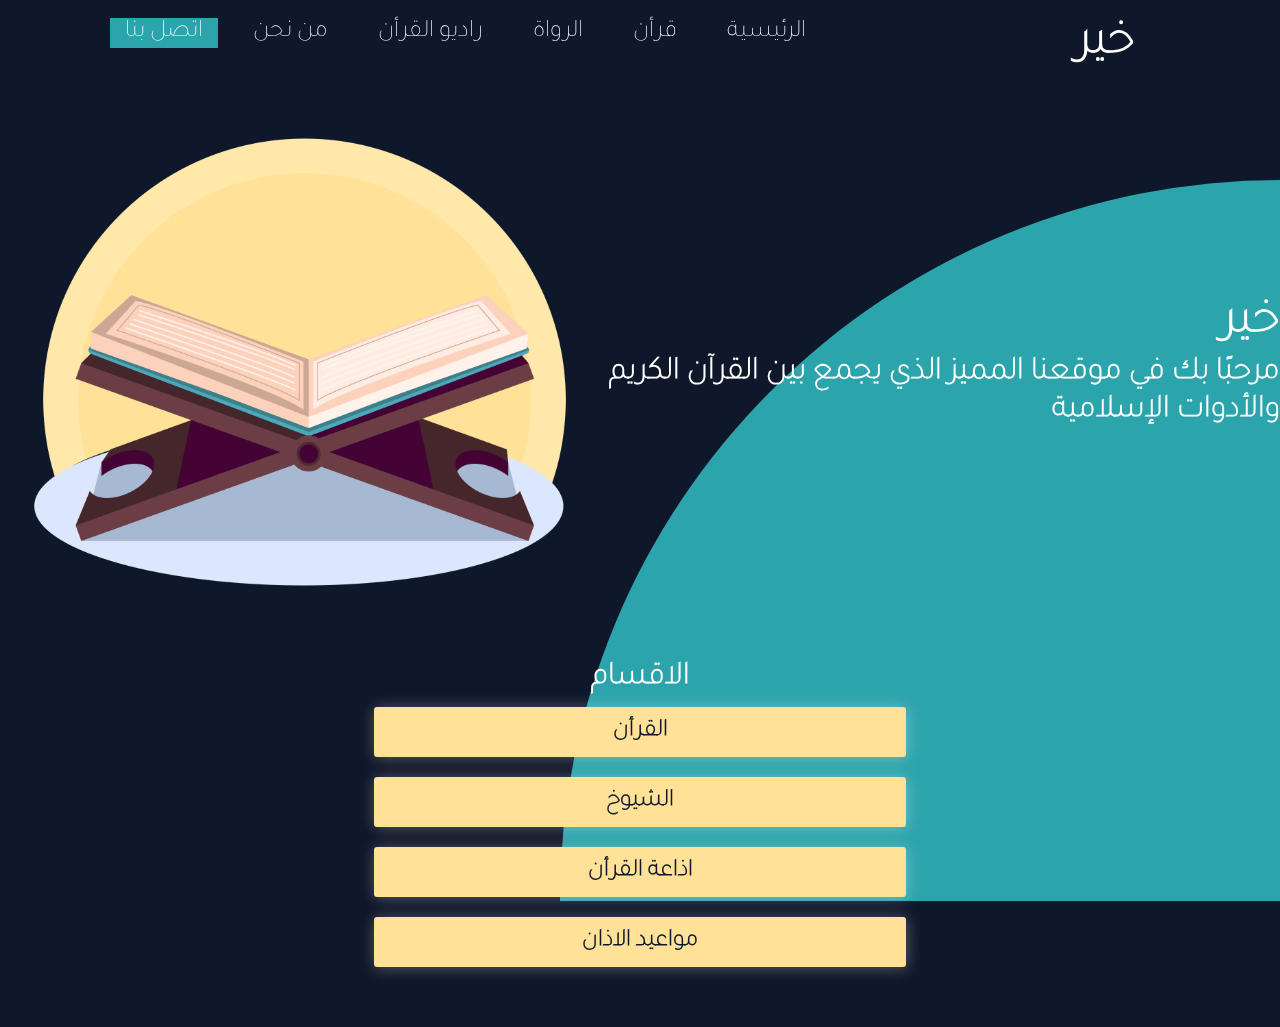
<file: index.html>
<!DOCTYPE html>
<html lang="en">
<head>
  <meta charset="UTF-8">
  <meta http-equiv="X-UA-Compatible" content="IE=edge">
  <meta name="viewport" content="width=device-width, initial-scale=1.0">
  <title>Document</title>
  <style>

    #circle {
      position: fixed;
      background-color: var(--blue);
      width: 900px;
      height: 900px;
      clip-path: circle(80% at right 100%);
      z-index: -1;
      bottom: 0;
      right: 0;
      transition: .5s;
    }

    
    /* ____________________main content*/
    .head {
      display: flex;
      align-items: center;
      justify-content: space-around;
      margin-top: 40px;
    }

    .head img {
      width: 600px;
      -webkit-user-drag: none;
      -moz-window-dragging: no-drag;
    }

    .sectionsbx {
      width: 80%;
      margin: 50px auto;
      display: flex;
      flex-direction: column;
      align-items: center;
      justify-content: center;
    }

    .sections {
      width: 50%;
      height: 30px;
      margin: 10px auto;
      display: flex;
      align-items: center;
      justify-content: center;
      background: var(--lightyellow);
      padding: 10px;
      font-weight: 900;
      box-shadow: 1px 1px 15px rgba(255, 255, 255, 0.3);
      border-radius: 3px;
      cursor: pointer;
      transition: .5s;
      
      text-decoration: none;
      color: #0f172a;
      color: #0f172a;
    }
    .sections:hover{
      background-color: var(--blue);
      color: white;
    }

    /* ____________________End of main content*/

    
  </style>

<link rel="stylesheet" href="style.css">
</head>

<body>

  <div id="circle"></div>

  <nav>
    <img src="asset/icons8-menu.svg" alt="" id="menu_icon">
    <div id="menu">
      <ul id="menu_bar">
        <li id="contact"><a href="#" >اتصل بنا</a></li>
        <li><a href="#">من نحن</a></li>
        <li><a href="#">راديو القرأن</a></li>
        <li><a href="#">الرواة</a></li>
        <li><a href="pages/QuranPage/QuranPage.html">قرأن</a></li>
        <li><a href="index.html">الرئيسية</a></li>
      </ul>
    </div>

    <h1 id="logo">خير</h1>
  </nav>

  <main>
    <div class="head">
      <img src="asset/Quran.png" alt="">
      <div>
        <h1 style="font-size: 50px;">خير</h1>
        <h1 id="logo">مرحبًا بك في موقعنا المميز  الذي يجمع بين القرآن الكريم والأدوات الإسلامية</h1>
      </div>
    </div>
    <div class="sectionsbx">
      <h1>الاقسام</h1>
      <a href="pages/QuranPage/QuranPage.html"class="sections"><h2>القرأن</h2></a>
      <a href="" class="sections"><h2>الشيوخ</h2></a>
      <a href="" class="sections"><h2>اذاعة القرأن</h2></a>
      <a href="" class="sections"><h2>مواعيد الاذان</h2></a>
    </div>
  </main>


  

<script src="main.js"></script>
</body>

</html>
</file>
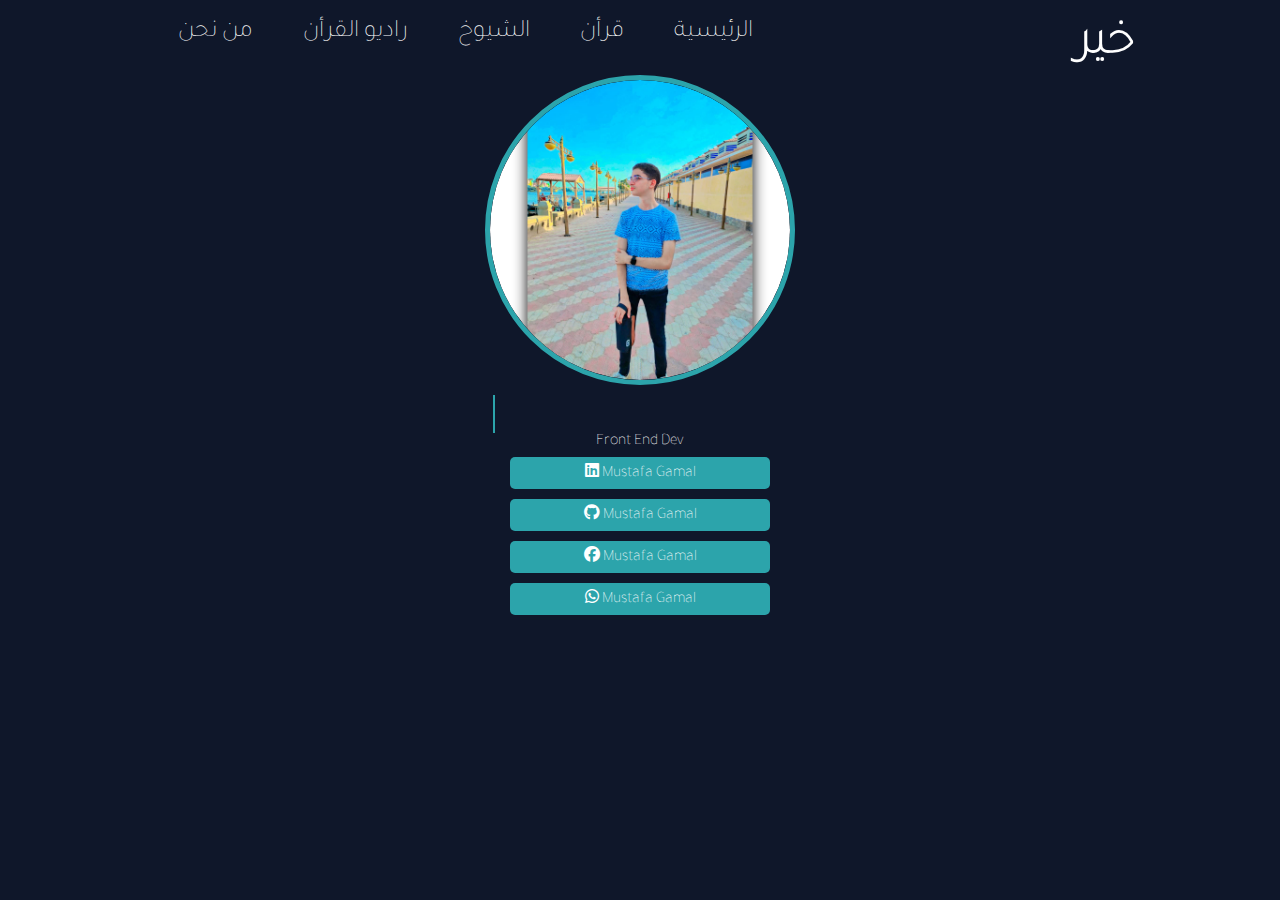
<file: pages/AboutPage/About.html>
<!DOCTYPE html>
<html lang="en">
<head>
    <meta charset="UTF-8">
    <meta http-equiv="X-UA-Compatible" content="IE=edge">
    <meta name="viewport" content="width=device-width, initial-scale=1.0">
    <title>Khair-about</title>
    <link rel="stylesheet" href="../../style.css">
    <style>
        .About{
            display: flex;
            flex-direction: column;
            align-items: center;
        }
        .myImg{
            border: 5px solid var(--blue);
            border-radius: 50%;
            width: 300px;
            display: flex;
            justify-content: center;
            align-items: center;
            overflow: hidden;
        }
        .myImg img {
            width: 100%;
            height: 100%;
            border-radius: 50%;
            transition: .5s;
            user-select: none;
            -webkit-user-drag: none;
        }
        .myImg:hover img{
            scale: 1.8;
        }
        .myName{
            position: relative;
            margin-top: 10px;
        }
        .myName::after{
            content: "";
            position: absolute;
            top: 0;
            right:  0;
            width: 100%;
            height: 100%;
            background-color: var(--maindark);
            border-left: 2px solid var(--blue);
            animation: myNameAnimation 5s infinite;
        }
        @keyframes myNameAnimation {
            0%{
                width: 100%;
            }
            80%{
                width: 0%;
            }
            100%{
                width: 0%;
            }
        }
        .contact-us{
            display: flex;
            flex-direction: column;
        }

        .contact{
            width: 250px;
            margin: 5px;
            padding: 5px;
            background-color: var(--blue);
            border-radius: 5px;
            text-align: center;
            transition: .2s;
            cursor: pointer;
            color: white;
            text-decoration: none;
        }
        .contact:hover{
            background-color: #a0c8ff;;
        }
        
        
    </style>
    <link rel="stylesheet" href="https://cdnjs.cloudflare.com/ajax/libs/font-awesome/6.4.0/css/all.min.css" />
</head>
<body>
    <nav>
        <img src="../../asset/icons8-menu.svg" alt="" id="menu_icon">
        <div id="menu">
          <ul id="menu_bar">
            <li><a href="#">من نحن</a></li>
            <li><a href="../RadioPage/RadioPage.html">راديو القرأن</a></li>
            <li><a href="../QuranMp3Page/QuranMp3Page.html">الشيوخ</a></li>
            <li><a href="../QuranPage/QuranPage.html">قرأن</a></li>
            <li><a href="../../index.html">الرئيسية</a></li>
          </ul>
        </div>
    
        <h1 id="logo">خير</h1>
    </nav>

    <div class="About">
        <div class="myImg"><img src="../../asset/me.jpeg" alt="" ></div>
        <h1 class="myName">Mustafa Gamal Elsayed</h1>
        <p>Front End Dev</p>
        <div class="contact-us">
            <a  class="contact"   href="https://www.linkedin.com/in/mustafa-gamal-ba48a7243/" target="_blank"><i class="fa-brands fa-linkedin"></i>  Mustafa Gamal</></a>
            <a class="contact" href="https://github.com/mustafagamal51112" target="_blank"><i class="fa-brands fa-github" ></i>  Mustafa Gamal</a></a>
            <a class="contact" href="https://www.facebook.com/mustafa.gamal.9231712/" target="_blank"><i class="fa-brands fa-facebook" ></i>  Mustafa Gamal</a></a>
            <a class="contact" href="https://wa.me/+201276071829"><i class="fa-brands fa-whatsapp"></i>  Mustafa Gamal</a></a>
        </div>
    </div>




<script src="../../main.js"></script>
<!-- Google tag (gtag.js) -->
<script async src="https://www.googletagmanager.com/gtag/js?id=G-7PCY7YBCEL"></script>
<script>
  window.dataLayer = window.dataLayer || [];
  function gtag(){dataLayer.push(arguments);}
  gtag('js', new Date());

  gtag('config', 'G-7PCY7YBCEL');
</script>
</body>
</html>
</file>
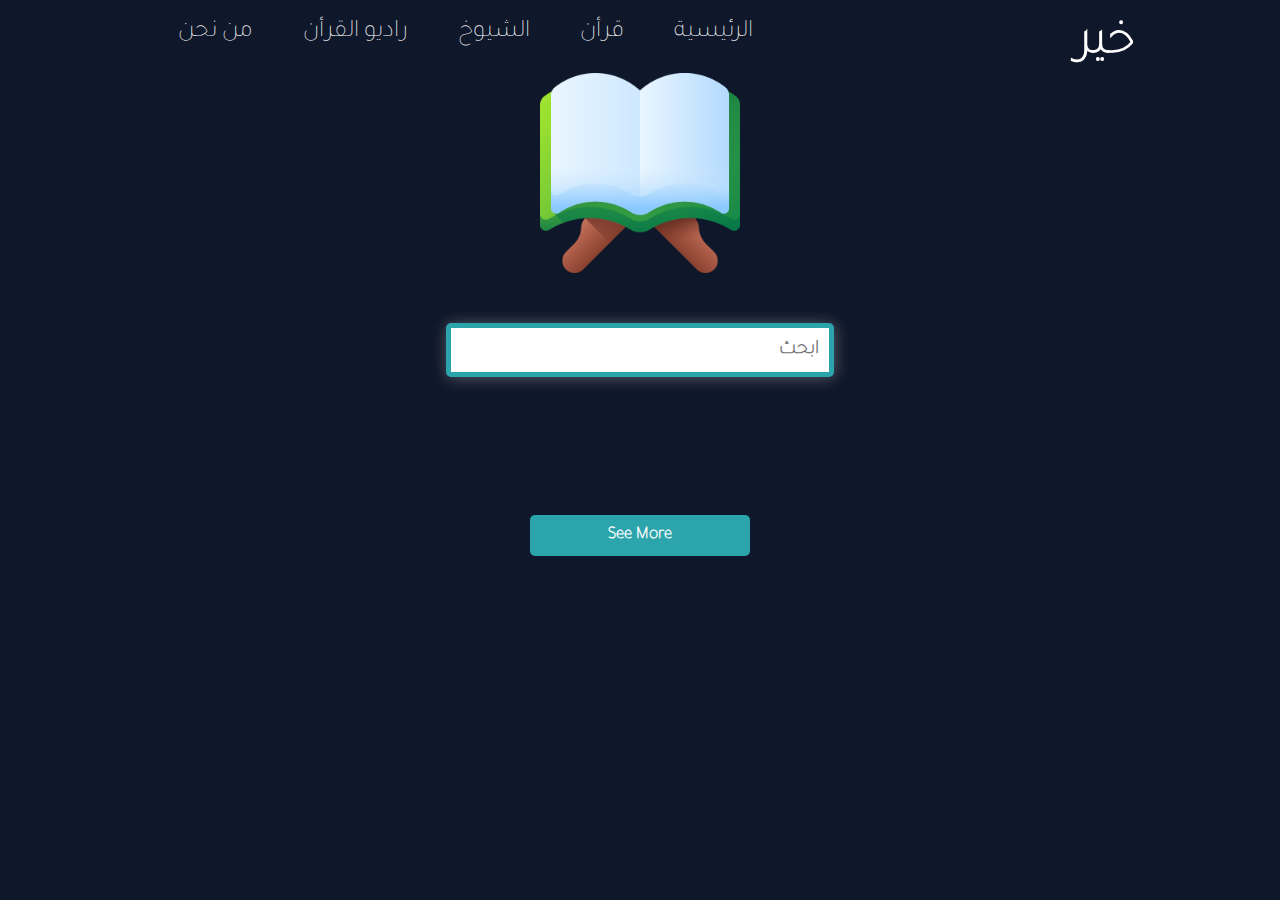
<file: pages/QuranMp3Page/QuranMp3Page.html>
<!DOCTYPE html>
<html lang="en">

<head>
  <meta charset="UTF-8" />
  <meta http-equiv="X-UA-Compatible" content="IE=edge" />
  <meta name="viewport" content="width=device-width, initial-scale=1.0" />
  <title>Khair-listen</title>
  <link rel="stylesheet" href="../../style.css" />
  <link rel="stylesheet" href="QuranMp3Page.css" />
  <link rel="stylesheet" href="../QuranPage/QuranPage.css" />
  <link rel="stylesheet" href="../player.css" />
</head>

<body>
  <!-- <div id="circle2"></div> -->
  <div id="rectangle">
    <img src="../../asset/quran2.png" alt="" id="Quranicon" />
    <div id="searchbx">
      <input type="text" id="searchinput" placeholder="ابحث" onkeyup=" search()" />
    </div>
  </div>
  <nav>
    <img src="../../asset/icons8-menu.svg" alt="" id="menu_icon" />
    <div id="menu">
      <ul id="menu_bar">
        <li><a href="../AboutPage/About.html">من نحن</a></li>
        <li><a href="../RadioPage/RadioPage.html">راديو القرأن</a></li>
        <li><a href="#">الشيوخ</a></li>
        <li><a href="../QuranPage/QuranPage.html">قرأن</a></li>
        <li><a href="../../index.html">الرئيسية</a></li>
      </ul>
    </div>

    <h1 id="logo">خير</h1>
  </nav>

  <div id="reciterS"></div>

  <div id="addmorereciter" onclick="addmorereciter()">
    <h3>See More</h3>
  </div>

  <div id="playerpage">
    <main>
      <div id="arrow" onclick="closebx()">
        <h1>↓</h1>
      </div>
      <div id="surahSearchbx">
        <input type="text" id="surahSearchinput" placeholder="ابحث" onkeyup=" search()" />
      </div>

      <div id="surahbx"></div>
    </main>
  </div>
  <div id="mp3-player">
    <div id="timer">0:52</div>
    <audio id="audio" style="display: none" src=""></audio>
    <div class="controls">
      <div id="before">
        <svg width="24" height="24" xmlns="http://www.w3.org/2000/svg" viewBox="0 0 512 512">
          <path fill="currentColor"
            d="M459.5 71.41 288 214.31v83.45l171.5 142.9c20.6 17.04 52.5 2.64 52.5-25.56V96.03c0-27.37-31.9-41.75-52.5-24.62zm-256 0L11.44 231.4c-15.25 12.87-15.25 36.37 0 49.24l192 159.1c20.63 17.12 52.51 2.749 52.51-24.62V95.22c-.85-26.56-31.85-40.94-52.45-23.81z">
          </path>
        </svg>
      </div>
      <div id="play">
        <svg width="24" height="24" viewBox="0 0 24 24" fill="none" xmlns="http://www.w3.org/2000/svg">
          <path d="M4 2v20.364l16-10.182L4 2Z" fill="white"></path>
        </svg>
      </div>
      <div id="next">
        <svg width="24" height="24" xmlns="http://www.w3.org/2000/svg" viewBox="0 0 512 512">
          <path fill="white"
            d="m52.51 440.6 171.5-142.9v-83.4L52.51 71.41C31.88 54.28 0 68.66 0 96.03v319.9c0 27.37 31.88 41.77 52.51 24.67zm255.99 0 192-159.1c15.25-12.87 15.25-36.37 0-49.24l-192-159.1c-20.63-17.12-52.51-2.749-52.51 24.62v319.9c.01 25.62 31.91 40.02 52.51 22.92z">
          </path>
        </svg>
      </div>
      <div id="download_btn" onclick="download_quran()">
        <svg width="24" height="24" viewBox="0 0 24 24" fill="none" xmlns="http://www.w3.org/2000/svg" stroke="#ffffff">
          <g id="SVGRepo_bgCarrier" stroke-width="0"></g>
          <g id="SVGRepo_tracerCarrier" stroke-linecap="round" stroke-linejoin="round"></g>
          <g id="SVGRepo_iconCarrier">
            <g id="Interface / Download">
              <path id="Vector" d="M6 21H18M12 3V17M12 17L17 12M12 17L7 12" stroke="#ffffff" stroke-width="2"
                stroke-linecap="round" stroke-linejoin="round"></path>
            </g>
          </g>
        </svg>
      </div>
    </div>
    <p id="Mp3time">1:44</p>
    <div id="progress-bar"><span></span></div>
  </div>

  <script src="../../main.js"></script>
  <script src="QuranMp3Page.js"></script>

  <!-- Google tag (gtag.js) -->
<script async src="https://www.googletagmanager.com/gtag/js?id=G-7PCY7YBCEL"></script>
<script>
  window.dataLayer = window.dataLayer || [];
  function gtag(){dataLayer.push(arguments);}
  gtag('js', new Date());

  gtag('config', 'G-7PCY7YBCEL');
</script>
</body>

</html>
</file>
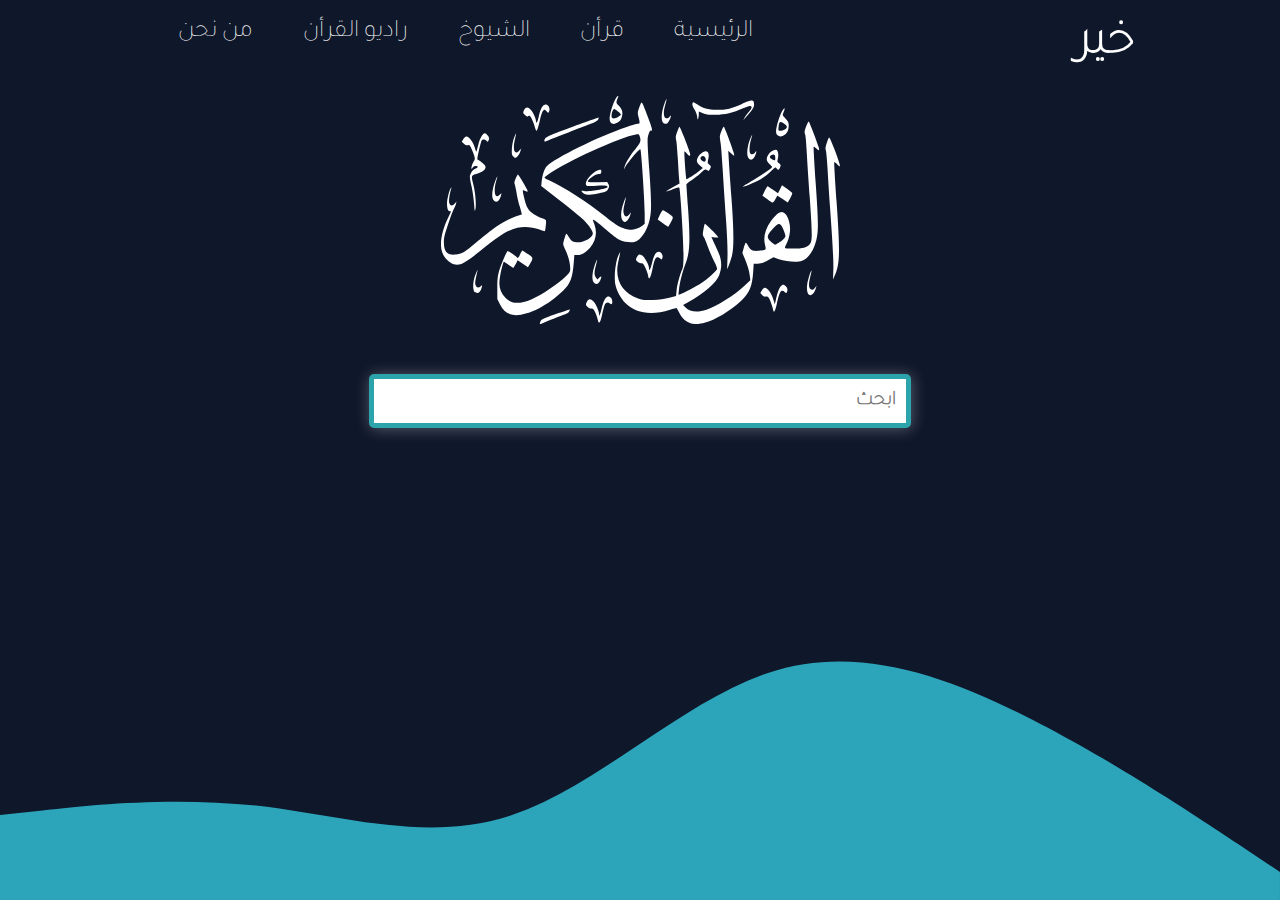
<file: pages/QuranPage/QuranPage.html>
<!DOCTYPE html>
<html lang="en">

<head>
  <meta charset="UTF-8">
  <meta http-equiv="X-UA-Compatible" content="IE=edge">
  <meta name="viewport" content="width=device-width, initial-scale=1.0">
  <title>Khair-read</title>
  <link rel="stylesheet" href="../../style.css">
  <link rel="stylesheet" href="QuranPage.css">
</head>

<body>
  <svg id="wave" xmlns="http://www.w3.org/2000/svg" viewBox="0 0 1440 320">
    <path fill="#2ca5bb" fill-opacity="1"
      d="M0,224L48,218.7C96,213,192,203,288,213.3C384,224,480,256,576,224C672,192,768,96,864,64C960,32,1056,64,1152,112C1248,160,1344,224,1392,256L1440,288L1440,320L1392,320C1344,320,1248,320,1152,320C1056,320,960,320,864,320C768,320,672,320,576,320C480,320,384,320,288,320C192,320,96,320,48,320L0,320Z">
    </path>
  </svg>

  <nav>
    <img src="../../asset/icons8-menu.svg" alt="" id="menu_icon">
    <div id="menu">
      <ul id="menu_bar">
        <li><a href="../AboutPage/About.html">من نحن</a></li>
        <li><a href="../RadioPage/RadioPage.html">راديو القرأن</a></li>
        <li><a href="../QuranMp3Page/QuranMp3Page.html">الشيوخ</a></li>
        <li><a href="#">قرأن</a></li>
        <li><a href="../../index.html">الرئيسية</a></li>
      </ul>
    </div>

    <h1 id="logo">خير</h1>
  </nav>

  <div id="quranlogo">
    <svg xmlns="http://www.w3.org/2000/svg" viewBox="0 0 513 294" fill="white">
      <path
        d="M128 293.2c0-.6.5-2.2 1.1-3.4.8-1.9 4.4-3.6 18.7-8.6 9.7-3.4 18-6.2 18.4-6.2.4 0 .3 1.1-.4 2.5-.7 1.6-2.7 3-6 4.1-3.9 1.3-21.2 8.1-30.5 12.1-.7.3-1.3 0-1.3-.5zm194.1-.2c-6-1.4-11.3-6.1-14.9-13-1.9-3.6-3.5-6.6-3.7-6.8-.2-.2-3.9.8-8.4 2.2-24.1 7.6-44.5 4.5-57.4-8.7-5.9-6-11.1-15.6-12.8-23.8-2.1-9.9.5-31.6 4.7-38.9l1.5-2.5-.5 3c-.3 1.7-1.3 6.4-2.2 10.5-4.6 21.4 5.3 39.1 25.7 46 5.6 1.9 8 2.2 18.9 1.8 8.8-.3 15.1-1.2 21.1-2.8l8.6-2.3.7-6.7c.6-7.2 4.6-22.2 7.2-27.2 1.2-2.3 1.6-6.7 1.7-18.7.2-16-4.1-84.2-5.4-86.2-.5-.8-3-.2-8.4 2-4.2 1.8-7.9 3-8.2 2.8-.2-.3 3.5-2.7 8.2-5.3l8.7-4.9-.6-6.5c-.3-3.6-1-15-1.6-25.5-.6-10.4-1.5-21.1-2.1-23.6-.9-3.8-.7-5.4 1.2-10.5 1.2-3.2 2.5-6.3 2.9-6.7.7-.8 12.6 29 13.7 34.4.7 3.8-.8 3.7-4.2-.2-1.4-1.7-2.8-3-3-2.8-.7.8 1.9 35.9 2.7 35.9 1.3 0 11.6-6.7 16.6-10.8l4.3-3.5-3-2.5c-4.5-3.5-5.4-5.6-4.1-9.7 1.4-4.2 7.2-9.5 10.6-9.5 3.7 0 4.9 3.5 3.5 10.1-1.2 5.2-1.1 5.5 1.3 7.4 2.4 1.9 2.4 2.1.9 5.2s-1.6 3.2-3.9 1.6c-2.3-1.5-2.6-1.4-8.3 4-3.3 3-8.7 7.1-12 9.2-3.6 2.1-6.1 4.3-6.1 5.3 0 .9.9 13.9 2 28.7 3.2 44.3 2.5 58.8-3.5 73.8-3.3 8.5-7.1 23.4-8 32l-.7 6.9 2.4-.7c4.4-1.4 20.3-9.7 27.1-14.3 7.3-4.8 18.1-14.3 19.8-17.3.7-1.4-.2-4.1-4-11.7-2.7-5.4-6.4-14.1-8.2-19.3-1.8-5.2-3.9-10.2-4.8-11.2-1.3-1.5-1.3-2.8-.3-8.9.7-4 1.5-7.4 1.8-7.7.6-.6 17.4 16 17.4 17.3 0 .5-2 .6-4.4.3l-4.5-.6 1.6 3.7c.8 2 3 6.7 4.8 10.3 7 13.9 7.9 23.3 3.4 35.4-3.4 9.1-19.5 23-39.2 33.9l-6.9 3.8 2.8 2.9c5.9 6.1 15.2 7.3 27.1 3.3 13.8-4.6 36.2-18.8 48.8-30.7l7.5-7.2-.6-5c-.8-7.1-3.1-14.9-6.6-22.9l-3-6.9 1.7-6.4c1-3.5 2.1-6.6 2.6-6.8.4-.3 1.7 1.2 2.9 3.5 3.1 6.1 5.7 7.4 14.1 6.8 3.9-.3 7.5-1 8.1-1.6.6-.6.6-2.2-.1-4.8-2.9-10.3-.4-21 7.4-31.8 5.3-7.4 10.3-11.6 14-11.6 5.3 0 10.5 10.7 10.5 21.6 0 6.5-2.2 15.4-4.9 19.9-1.1 2-1.9 4.1-1.6 4.6.4.5 5.4.9 11.3.9 11.5 0 16.8-1.5 20.7-6 3.1-3.4 3-12.6-.4-61-1.7-23.9-3.5-51.2-4-60.6-.4-9.3-1.3-17.9-1.9-19.1-.7-1.3-.8-3.1-.3-4.9 1.5-5 4.3-11.4 5-11.4.7 0 10.4 25 12.7 32.7 1.5 5 .5 5.5-3.3 1.7-1.4-1.4-2.8-2.3-3.1-1.9-.3.3.9 21.8 2.7 47.8 3.5 49.4 3.6 60.7.6 72.2-3.6 13.7-10.1 23-18.1 26.1-5.8 2.2-20 1.3-29.8-2l-6.9-2.4-7.6 4.1c-6 3.3-8.6 4.1-12.7 4.1h-5.1l-.6 10.1c-1.2 19.1-4.7 27.6-15.7 37.7-14.1 13-33.1 24.4-46.8 27.9-7.9 2-11.6 2.2-17.1.9zM434 189.9c5.1-3 9-7 9-9 0-3.1-3.9-12.5-5.9-14.3-2.5-2.3-4.4-1.3-11 5.9-6 6.7-7 9.4-4.4 12.8 1.7 2.3 7.2 6.7 8.3 6.7.3 0 2.1-1 4-2.1zM340.8 83.4c.4-3-2.1-5.8-4.6-5-2.8.9-2.8 4.1 0 6 2.7 1.9 4.2 1.6 4.6-1zM202.3 288.1c-.6-2.7-2.2-7-3.5-9.7-2-4.2-2.7-4.9-4.9-4.6-1.7.1-3.3-.6-4.9-2.3-2.3-2.5-2.3-2.6-.7-6 2.1-4.4 4.5-4.5 8.6-.5 3 3.1 7.1 12.3 7.1 16.2 0 4.1 1.6.4 3.4-7.7 1.9-8.3 4.6-13.9 7.1-14.9 3.3-1.2 6.5 2 6.5 6.7 0 3.3-1 4-3.1 2.1-2.3-2.1-5.1-1.4-6.6 1.6-.6 1.4-2.1 6.8-3.2 12-2.6 11.9-4.2 13.8-5.8 7.1z">
      </path>
      <path
        d="M93 281.9c-7.1-1.4-12-5.5-16-13.3l-3.5-6.9v-14.1c0-11.6.5-15.5 2.3-22 2.1-7.3 9.9-25.6 10.9-25.6.8 0 11.3 7.2 11.9 8.1 1.1 1.8 2.2.8 4.3-4.1 1.4-3.3 2.6-4.8 3.4-4.4.7.4 3.8 2.5 7 4.6 6.5 4.4 6.5 4.7 2 12.5l-2.5 4.2-6.6-4.4-6.7-4.5-1.3 2.8c-.8 1.5-2 3.7-2.8 4.9l-1.4 2.2-5.7-3.9c-3.1-2.2-6-4-6.4-4-1 0-4.9 16.7-5.6 24.4-.8 8.7 1.6 15.4 7.6 21.6 7.9 8.2 17.3 8.7 33.8 1.8 12.6-5.2 33.4-19.2 44.1-29.6 4.9-4.7 5.2-5.4 5.2-9.9 0-6.3-2.3-15.2-6-23.2-1.7-3.5-3-7-3-7.7 0-2.6 3.3-13.4 4.1-13.4.4 0 1.8 1.9 3.1 4.2 2.8 5.1 5.8 6.8 11.8 6.8 8 0 19-6.7 19-11.5 0-3.1-5.1-10.6-11.7-17.2-3.2-3.2-16.8-14.3-30.2-24.7l-24.3-18.9.6-6c.9-8.4 3.6-16.4 6.5-19.4 10.5-10.4 67.3-38.4 101.6-49.9 7.2-2.4 14-4.4 15.3-4.4 2.6 0 2.8-1.4.8-8.9-1.3-4.9-1.2-5.9.4-10.7 1.1-3 2.3-6.2 2.9-7.1 1.1-2.1 1.5-1.5 9.2 19.1 5.1 13.4 5.9 17.2 3.5 16.3-1.1-.4-1.9 1-3.2 5-1.7 5.4-1.7 6.8 1.1 46.6 2.9 42.7 2.9 53 0 64.2-3.5 13.3-11 24.2-18.2 26.6-4.7 1.5-14 .5-19.7-2.2-2.5-1.1-8-5.1-12.2-8.7-15.9-13.8-22.4-18.7-22.4-16.9 0 .1.9 2.6 2 5.5 4 10.6 1.9 21.7-5.6 30.1-6.1 6.8-10.5 9.4-15.8 9.3l-4.3-.1-.7 9c-1.5 20.3-4.3 27.8-14.1 37.3-20.6 20.1-48.9 33.5-64.5 30.5zm158.6-110.4c2.7-.8 6.3-2.6 7.9-3.9l3-2.4v-14.4c-.1-15.6-4.4-79.8-5.5-81.1-1-1.2-15.7 16.1-19.4 22.8l-1.6 3 .6-3c1.1-5 7.4-15.6 14.1-23.4 6.6-7.8 7.5-10.7 5.3-16.5-.8-2.2-1.3-2.4-4.7-1.9-19.3 2.8-90.8 35.5-113 51.7-2.3 1.7-4.2 3.3-4.3 3.6 0 .3 2.6 1.8 5.8 3.4 22 10.7 48 27.3 69.7 44.6 16.4 13.1 20.2 15.4 27.5 17.4 7.1 1.9 8.6 1.9 14.6.1z">
      </path>
      <path
        d="M234.7 161.5c-3.6-3.5-3.1-13.1 1.3-24.8 1.2-3.2 2.3-5.7 2.5-5.5.1.2-.7 4-1.8 8.6-1.5 6.3-1.8 9.2-1.1 12 1.2 4.8 4 5.4 7.1 1.6l2.3-2.9-1 3.5c-1.2 4.2-4.2 8.4-6.2 8.8-.9.2-2.3-.4-3.1-1.3zm-49.8-35c-1.5-.8-2.9-2.1-3.2-2.8-.4-1.2.2-1.3 3.1-.6 5.5 1.3 30.2-2.9 30.2-5.1 0-1.7-4.5-2.2-14.1-1.5-11.4.8-13.9.3-13.9-2.8 0-5.8 12.1-17.7 18-17.7 1.7 0 2.1.5 1.8 2.8-.3 2.3-.7 2.7-3 2.4-2.8-.3-9.5 3.5-13.2 7.7-2.6 2.9-1.2 3.3 12.4 2.9l11.4-.3 1.5 2.7c1.4 2.4 1.4 3-.1 6-1.5 3.2-2.2 3.6-10.5 5.6-10.2 2.5-16.7 2.7-20.4.7zm242.7 150.4c-.2-.8-.9-3.4-1.6-5.9-.7-2.5-2.1-6.4-3.2-8.8-1.8-3.8-2.4-4.2-4.7-3.7-2 .4-3.3 0-5-1.9l-2.3-2.5 1.9-3.3c1-1.8 2.7-3.4 3.7-3.6 3.1-.6 8.4 6.3 10.8 14.1l2.2 7.2 1.3-5.5c2.6-11.1 4.3-15.7 6.7-17.9 2-1.9 2.8-2.1 4.5-1.2 2.9 1.6 4.3 4.6 3.5 7.6-.7 2.9-1.6 3.1-3.4 1a4 4 0 0 0-3.4-1.3c-2.3.3-3.9 4.6-7 18.3-1.7 7.1-3.2 10-4 7.4zm45.6-20.7c-2.3-1.5-3.2-7.3-2.2-13.9 1-5.8 4.8-17.9 5.5-17.1.1.2-.6 4-1.8 8.4-2.3 9.6-1.8 14.9 1.5 16 1.7.5 2.7 0 4.5-2.2l2.3-2.9-1 3.5c-1.8 6.5-5.7 10.1-8.8 8.2zm-428.9-3.4c-3.1-3.9-1.9-16.9 2.3-25.3 1.3-2.7 2.2-4.1 1.8-3-.3 1.1-1.3 5.4-2.2 9.6-1.3 6.1-1.4 8.2-.4 10.3 1.3 3 3.7 3.3 6.5.9 2-1.8 2-1.7 1.3 1.2-1.1 4.7-3.4 7.5-6 7.5-1.3 0-2.8-.6-3.3-1.2zm154-11.3c-2.7-1.9-3.5-6.7-2.3-14 .9-5.3 4.8-17 5.5-16.3.2.2-.5 3.5-1.5 7.3-2.4 9.1-2.4 12.7-.1 15.6l1.9 2.4 2.6-2.4c2.9-2.7 3.3-1.7 1.2 3.4-1.9 4.4-4.6 5.9-7.3 4zm306.1-16c.5-10.8-.5-30.5-4.4-84.5-1-15.1-2.4-36.3-3-47-.6-10.7-1.6-21-2.1-22.8-.9-2.6-.6-4.5 1.1-9.7 1.2-3.6 2.5-6.7 3-7 1.2-.7 14 32.5 14 36.4 0 1-1.2.3-3.5-1.9-1.9-1.8-3.7-3.1-3.9-2.9-.3.3 1.1 23 3 50.4 4.7 66.4 4.3 80.8-2.6 95.7l-2 4.3.4-11zm-237.6 5.7c-.3-2.1-1.9-6.5-3.4-9.8-2.5-5.1-3.2-5.9-5.5-5.6-1.6.1-3.3-.6-4.8-2.2-2.1-2.3-2.2-2.5-.7-5.4 2.1-4.2 3.1-4.5 6.5-2.8 3.2 1.7 9.1 12.2 9.1 16.2 0 5.4 1.8 2.6 3.9-6.1 2.5-10.3 5-14.5 8.6-14.5 3 0 5.7 4.2 4.9 7.5-.7 2.9-1.6 3.1-3.4 1-.7-.8-2.1-1.5-3.2-1.5-2.4 0-4.1 3.9-6.3 15-2.5 12.4-4.8 15.6-5.7 8.2zm101.9-22.7c.3-10.4-.3-26.1-2.1-51.5-1.4-20.1-3.3-48.2-4.1-62.5-.9-14.3-2-28.9-2.6-32.5-.6-3.6-1-7.4-1-8.5 0-3.1 4.3-13.7 5.2-12.8 1 1 10.3 25.3 12.2 32.1.9 2.8 1.3 5.2.9 5.2-.3 0-2.1-1.5-4-3.2l-3.5-3.3.7 12c.4 6.6 1.8 27.8 3.3 47 3.3 45 3.4 66.1.5 76.7-1.2 4.3-3 9.7-4.1 12l-1.9 4.3.5-15zm-352.1 8.1C11 214.5 5.3 208.5 2.9 202c-3.9-10.3-.7-28.5 8.1-45.9 3.5-7 3.5-7.1 1.5-7.1-2.3 0-3.5-3.4-3.5-9.8 0-5.8 2.9-17.2 5.1-20.2.9-1.2 1-1.1.4.5-2 6-3.5 15.8-2.7 18.8 1.1 4.3 4.2 4.7 7.2 1l2.2-2.8-.7 3c-.4 1.7-1.6 4.5-2.6 6.3-1.1 1.9-4.4 10.7-7.4 19.6C5.8 179.2 5 182.8 5 188.9c0 12.3 4.3 16.8 15 15.8 8-.7 12.1-3.1 26.7-15.8 7-6.1 16.6-13.8 21.3-17.2 10.1-7.4 27.4-16.4 33-17.3 2.2-.4 4-.9 4-1.3 0-.3-1.3-5.1-2.9-10.6-1.6-5.5-3.4-13.4-4-17.5-.7-4.1-1.7-8.7-2.2-10.1-.8-2.1-.6-3.7 1.1-7.8 1.3-2.8 2.5-5.1 2.9-5.1 1.1 0 13.4 21 12.8 21.7-.4.3-1.9.1-3.3-.6-1.5-.6-2.9-1-3.1-.7-.6.6 2.3 13.1 4.4 19.1.8 2.2 2.6 5.2 4.1 6.8 3.1 3.3 11.1 7.9 16.4 9.7 2.1.6 4.2 1.8 4.6 2.6.7 1.3-.5 13.1-1.4 14.2-.1.2-3.2-.8-6.8-2.2-8.8-3.5-19.9-4.4-28.3-2.3-12.8 3.3-22.4 9.3-46.7 28.9-21.9 17.7-27.6 20.4-36 17.4zm269.3-52.2-6.7-4.6 2.8-6.2c1.6-3.3 3.4-6 4-5.8.7.1 3.9 2.1 7.2 4.3 5 3.4 5.8 4.4 5.2 6.2-.6 1.9-5.3 10.7-5.7 10.7-.1 0-3.2-2.1-6.8-4.6z">
      </path>
      <path
        d="M43.8 140.5c-.3-5.5-1.8-15.9-3.3-23.2-2.7-13-2.8-13.1-.9-17 1.2-2.4 3.2-4.4 5.7-5.6 4-2 4.1-3.7.2-3.7-1.4 0-2.9.9-3.5 2.1-.7 1.1-1.4 1.9-1.6 1.6-.9-.9 1.6-8.5 3.2-10.2 1.9-1.9 1.2-5.6-2.7-14.4-2.5-5.6-3.1-6.3-5.2-5.7-1.6.4-3.1-.2-5-2l-2.8-2.6 1.9-3.1c1-1.8 2.7-3.3 3.9-3.5 3.2-.5 8.7 6.7 10.8 13.9.9 3.4 1.9 5.9 2.1 5.6.3-.2 1.4-4.2 2.5-8.8C51 55.7 54.8 49 57.4 49c1.9 0 5.6 4.4 5.6 6.6 0 1-.5 2.6-1 3.4-.9 1.3-1.2 1.3-2.4-.2-1.4-1.9-5.1-2.4-6.1-.9-1.4 2.4-6.4 24.6-5.6 24.9 2.1.7 9.1 6.3 10 8 1.9 3.5-1.8 7.6-8.5 9.4-9.8 2.8-9.7 2.7-6.8 13.8 2.8 10.6 4.2 27.5 2.7 33-.8 3-1 2.2-1.5-6.5zm378.1-5.3c-1.9-1.5-4.6-3.4-6-4.3l-2.4-1.6 2.9-6.2c1.6-3.3 3.3-6.1 3.6-6.1.4 0 3.5 2 7.1 4.5l6.4 4.4 2.6-5 2.5-5 6.5 4.3c3.5 2.4 6.5 5 6.7 5.8.1.8-1.1 3.8-2.8 6.7l-3 5.2-6.6-4.5c-3.6-2.6-6.7-4.5-6.8-4.3-.2.2-1.3 2.3-2.5 4.7-1.2 2.3-2.7 4.2-3.4 4.1-.6 0-2.8-1.2-4.8-2.7zm-353.3-.4c-2.9-4.2-1.9-14.1 2.6-25.6 2.8-7.1 3.2-6.1.7 1.8-2.4 7.8-2.3 16.7.3 18.4 1.3.8 2.3.5 4.3-1.4 2.9-2.7 2.9-2.6 1.4 2.1-2.3 6.8-6.4 8.9-9.3 4.7zm319.9-17.5c.6-.6 6.4-4.2 13-8C413 102.5 426 93.5 426 92.2c0-.3-1.6-2-3.5-3.8-4.1-3.7-4.5-7-1.5-11.9 2.6-4.2 8.4-7.4 10.8-5.9 2 1.3 2.7 6.8 1.4 11.6-.8 2.9-.6 3.6 1.6 5.4 2.4 2 2.5 2.3 1.3 5.3-1.5 3.5-2.3 3.8-4.1 1.6-.7-.8-1.5-1.5-1.9-1.5-.4 0-3.4 2.6-6.7 5.8-3.3 3.1-8.5 7.2-11.6 9-7.8 4.6-25.9 11.9-23.3 9.5zM430 80.5c0-4-1.7-5.2-4.9-3.5-2.9 1.5-2.6 3.7.7 5.4 3.9 2.2 4.2 2 4.2-1.9zm-34.4.3c-2.9-4.1-1.6-15.8 2.8-26 2.4-5.6 2.6-4.6.5 2.3-1.9 6-2.5 14.2-1.3 17.3.9 2.3 5.1 2 6.4-.5 1.7-3.1 2.2-1.7.9 2.2-2.3 6.8-6.4 8.9-9.3 4.7zM94 79c-2-2-2.2-3-1.8-10.4.4-5.1 1.4-10.3 2.8-13.9 1.3-3.1 2.4-5.6 2.6-5.4.2.1-.4 3-1.2 6.2-2 7.5-2.2 14.8-.5 16.9 1.9 2.2 2.8 2 5.8-1.1l2.6-2.8-.8 2.5c-1.3 4.5-3 7.3-5.2 8.7-1.9 1.3-2.4 1.2-4.3-.7zm40-19.8c0-4.7 1.6-5.6 35.3-18 18.3-6.7 33.5-12.2 33.9-12.2.4 0 .3 1.1-.3 2.4-.8 1.8-4 3.4-13.7 7.1-10.2 3.8-48.5 18.9-53.9 21.2-.7.3-1.3 0-1.3-.5zm298.6-7.8c-.9-.8-1.6-2.9-1.6-4.7 0-4.6 2.9-15.4 6-22.3 3.8-8.6 7-10.2 3.5-1.8-1.4 3.5-1.4 3.5 2.5 7.4 4.2 4.2 4.8 6.3 3.9 12.9-1.1 7.8-9.9 13-14.3 8.5zm9.5-7.1c4-2.4 3.6-4.8-1.1-7.9-5-3.3-6.1-2.5-6.8 4.5-.4 5-.4 5.1 2.3 5.1 1.5 0 4-.8 5.6-1.7zm-320.9-4.6c-1.2-4-3.2-8.8-4.3-10.6-1.6-2.7-2.2-3.1-3.5-2.1-1.2 1-1.9.9-3.7-.6-3.5-3-3.6-3.5-1.9-7.1 2-4.1 4.8-4.3 8.5-.5 3 3.1 6.6 10.7 6.7 13.9 0 5.1 1.9 2.7 3.5-4.5 2.8-12.4 6-17.1 10.5-15.7 2.7.9 4.4 5.8 3 8.5l-1.2 2.2-1.9-2.1c-1.1-1.2-2.4-2.1-2.9-2.1-1.9 0-4.1 5-6 14-1.2 5.1-2.6 10.3-3.3 11.6-1.2 2.2-1.4 2-3.5-4.9zm98-4c-2.1-2.5-2.2-6.4-.3-14 2.5-9.5 6.8-19.4 8.8-20.1 1.1-.5 1.3-.2.8 1.1-2.9 7.2-2.9 7.3.3 10.6 5.3 5.7 6.1 8.8 4.1 16-1.6 5.9-10.6 10.1-13.7 6.4zm9.6-7.7c1.7-1.1 3.2-2.4 3.2-2.9 0-1.3-7.1-7.1-8.6-7.1-2.2 0-4.5 9.6-2.7 11.3 1.2 1.3 4.8.7 8.1-1.3zm57.3 7.6c-3-3.6-2.2-13.8 1.9-24.9 1.2-3.2 2.3-5.7 2.5-5.5.2.2-.5 3.5-1.6 7.3-2.1 7.8-2.4 12.7-.9 15.6 1.4 2.6 4.5 2.4 6.4-.3 1.4-1.9 1.6-2 1.6-.5 0 2.2-2.8 7.9-4.4 8.9-1.8 1.2-4.3.9-5.5-.6zm43.7-7.8c-.3-2.9-1.8-6.6-3.6-9.5-2.1-3.3-2.9-5.6-2.5-7.1.7-2.8 1.1-2.8 6 .8 6.7 4.9 14.2 7 25.2 7 12.1 0 19.9-1.9 32.4-7.6 5.9-2.7 11-4.4 12.5-4.2 2.3.3 2.7.8 3 4.1.3 3.9-1.6 7.1-10.9 17.7l-3 3.5 1.6-3.4c.9-1.8 3.5-5.3 5.7-7.7 4.2-4.5 4.5-7.4 1-7.4-1.1 0-4.9 1.3-8.5 3-13 5.9-23.1 8.3-35.2 8.3-8.9.1-12-.3-16.2-2l-5.3-2.1-.1 3.6c0 2.1-.4 4.6-.8 5.7-.6 1.5-.9.8-1.3-2.7z">
      </path>
    </svg>
  </div>

  <div id="searchbx">
    <input type="text" id="searchinput" placeholder="ابحث" onkeyup=" search()">
  </div>

  <div id="surahbx"></div>

  <div id="ayatbx">
  </div>





  </div>
  <script src="QuranPage.js"></script>
  <script src="../../main.js"></script>

  <!-- Google tag (gtag.js) -->
<script async src="https://www.googletagmanager.com/gtag/js?id=G-7PCY7YBCEL"></script>
<script>
  window.dataLayer = window.dataLayer || [];
  function gtag(){dataLayer.push(arguments);}
  gtag('js', new Date());

  gtag('config', 'G-7PCY7YBCEL');
</script>
</body>

</html>
</file>
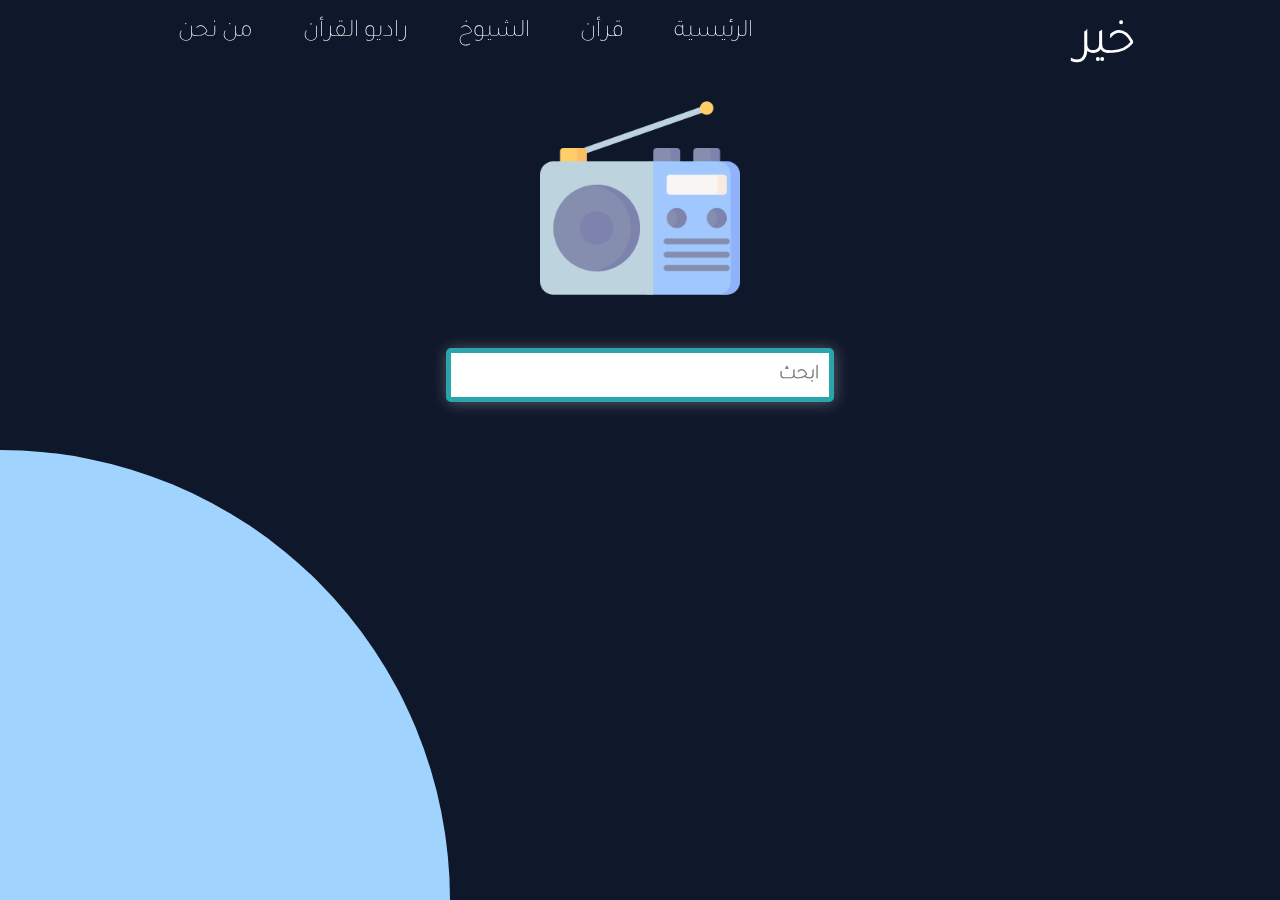
<file: pages/RadioPage/RadioPage.html>
<!DOCTYPE html>
<html lang="en">

<head>
    <meta charset="UTF-8">
    <meta http-equiv="X-UA-Compatible" content="IE=edge">
    <meta name="viewport" content="width=device-width, initial-scale=1.0">
    <title>Khair-radio</title>
    <link rel="stylesheet" href="../../style.css">
    <link rel="stylesheet" href="RadioPage.css">
    <link rel="stylesheet" href="../player.css">
</head>

<body>
    <div id="circle2"></div>

    <nav>
        <img src="../../asset/icons8-menu.svg" alt="" id="menu_icon">
        <div id="menu">
            <ul id="menu_bar">
                <li><a href="../AboutPage/About.html">من نحن</a></li>
                <li><a href="../RadioPage/RadioPage.html">راديو القرأن</a></li>
                <li><a href="../QuranMp3Page/QuranMp3Page.html">الشيوخ</a></li>
                <li><a href="../QuranPage/QuranPage.html">قرأن</a></li>
                <li><a href="../../index.html">الرئيسية</a></li>
            </ul>
        </div>

        <h1 id="logo">خير</h1>
    </nav>

    <div id="rectangle">
        <img src="../../asset/radio (1).png" alt="" />
        <div id="searchbx">
            <input type="text" id="searchinput" placeholder="ابحث" />
        </div>
    </div>

    <div id="radiobx">
    </div>

    <div id="mp3-player">
        <div id="timer">00:00</div>
        <audio id="audio" style="display: none" src=""></audio>
        <div class="controls">
            <div id="before">
                <svg width="24" height="24" xmlns="http://www.w3.org/2000/svg" viewBox="0 0 512 512">
                    <path fill="currentColor"
                        d="M459.5 71.41 288 214.31v83.45l171.5 142.9c20.6 17.04 52.5 2.64 52.5-25.56V96.03c0-27.37-31.9-41.75-52.5-24.62zm-256 0L11.44 231.4c-15.25 12.87-15.25 36.37 0 49.24l192 159.1c20.63 17.12 52.51 2.749 52.51-24.62V95.22c-.85-26.56-31.85-40.94-52.45-23.81z">
                    </path>
                </svg>
            </div>
            <div id="play">
                <svg width="24" height="24" viewBox="0 0 24 24" fill="none" xmlns="http://www.w3.org/2000/svg">
                    <path d="M4 2v20.364l16-10.182L4 2Z" fill="white"></path>
                </svg>
            </div>
            <div id="next">
                <svg width="24" height="24" xmlns="http://www.w3.org/2000/svg" viewBox="0 0 512 512">
                    <path fill="white"
                        d="m52.51 440.6 171.5-142.9v-83.4L52.51 71.41C31.88 54.28 0 68.66 0 96.03v319.9c0 27.37 31.88 41.77 52.51 24.67zm255.99 0 192-159.1c15.25-12.87 15.25-36.37 0-49.24l-192-159.1c-20.63-17.12-52.51-2.749-52.51 24.62v319.9c.01 25.62 31.91 40.02 52.51 22.92z">
                    </path>
                </svg>
            </div>
        </div>
        <p id="Mp3time">infinity</p>
        <div id="progress-bar"><span></span></div>
    </div>

    <script src="../../main.js"></script>
    <script src="RadioPage.js"></script>

    <!-- Google tag (gtag.js) -->
<script async src="https://www.googletagmanager.com/gtag/js?id=G-7PCY7YBCEL"></script>
<script>
  window.dataLayer = window.dataLayer || [];
  function gtag(){dataLayer.push(arguments);}
  gtag('js', new Date());

  gtag('config', 'G-7PCY7YBCEL');
</script>
</body>

</html>
</file>
<file: style.css>
@font-face {
  font-family: 'Tajawal'; 
  src: url('css/fonts/Tajawal-ExtraLight-1.ttf') ; 
}

:root{
  --maindark:#0f172a;
  --secdark:#343a40;
  --blue:#2ca4ab;
  --lightyellow:#ffe197;
  --white:white;
}

html::-webkit-scrollbar {
  width: 0;
}
 
html::-webkit-scrollbar-track {
  background: var(--maindark);
}
 
html::-webkit-scrollbar-thumb {
  border: 3px solid var(--lightyellow);
  border-radius: 20px;
}
*{
  padding: 0;
  margin: 0;
  font-family: "Tajawal";

}

::selection{
  background-color: var(--blue);
}

body {
  background-color: var(--maindark);
  color: white;
  text-align: right;
  overflow-x: hidden;
}

/* ____________________ Navbar*/
nav {
  /* background-color: var(--blue); */
  display: flex;
  justify-content: space-around;
  align-items: center;
  font-size: 25px;
  margin-top: 15px;
}
#menu   {
  position: relative;
  height: 50px;
  width: 50%;
  display: block;
  display: flex;
  justify-content: center;
  z-index: 2;
}

#menu_bar {
  display: flex;
  flex-direction: row;
  justify-content: space-between;
  align-items: center;
  list-style: none;
  height: 50%;
}
#menu_icon{
  display: none;
}

.menuanimation{
  animation: menuanimation 1s forwards;
}
.menuanimation2{
  animation: menuanimation 1s forwards reverse;
}
@keyframes menuanimation {
  0%{
    width: 0;
  }
  100%{
    width: 250px;
    background-color: var(--maindark);
  }
}
.menubaranimation{
  animation: menubaranimation 1s forwards;
}
.menubaranimation2{
  animation: menubaranimation 1s forwards reverse;
}
@keyframes menubaranimation {
  0%{
    opacity:  0;
  }
  100%{
    opacity: 100%;
  }
}
nav ul li{
  margin: 10px;
}
nav ul li a {
  margin: 10px;
  transition: .5s;
  color: var(--white);
  text-decoration: none;
  padding: 5px;
  border-radius: 2px;
  font-weight: 550;
  white-space: nowrap;
}

nav ul li a:hover {
  color: var(--blue);
}

#contact {
  color: white;
  background-color: var(--blue);
  
}


#menu_icon{
  width: 50px;
  height: 30px;
  cursor: pointer;
}
/* ____________________End of Navbar*/
/* __________________media  */
  
  @media (max-width:1200px) {
    nav{
      
  justify-content: space-between;
    }
 #menu   {
  position: fixed;
  top: 10%;
  left: 0;
  height: 100vh;
  width: 0;
}
#menu_icon{
  display: block;
}
#menu_bar {
  display: none;
  flex-direction: column-reverse;

}
  #circle{
    clip-path: circle(50% at right 100%);
  }
  
  .head{
    display: flex;
    flex-direction: column;
  }
  .head img {
    width: 200px;
  }
}

/* ____________________ Search box*/
#searchbx,#surahSearchbx{
  width: 50%;
  margin: 50px auto;
  display: flex;
  justify-content: center;
}
#searchinput,#surahSearchinput{
  border: 5px solid var(--blue);
  padding: 10px;
  width: 80%;
  border-radius: 5px;
  text-align: right;
  font-size: 20px;
  transition: .5s;
  box-shadow: 1px 1px 15px rgba(255, 255, 255, 0.3);
  color: black;
  font-weight: 900;
}
#searchinput:focus,#surahSearchinput:focus{
  outline: none;
  scale: 1.1;
  box-shadow: none;
}

/* ____________________END of search box*/

/* ____________________in commen*/

#arrow {
  width: 40px;
  height: 40px;
  border-radius: 50%;
  background-color: var(--blue);
  color: white;
  display: flex;
  justify-content: center;
  align-items: center;
  box-shadow: 1px 1px 15px rgba(255, 255, 255, 0.3);  
  cursor: pointer;
  user-select: none;
}
#arrow > h1{
  user-select: none;
}

/* ____________________END in commen*/
</file>
<file: pages/QuranMp3Page/QuranMp3Page.css>
#circle2,
#circle3 {
  position: fixed;
  background-color: var(--blue);
  width: 900px;
  height: 900px;
  clip-path: circle(50% at left 100%);
  z-index: -1;
  bottom: 0;
  left: 0;
  transition: 0.5s;
}
img{
  -webkit-user-drag: none;
}
nav {
  position: absolute;
  top: 0;
  display: flex;
  width: 100%;
}
#menu_bar li a {
  font-weight: 500;
}
#rectangle {
  width: 70%;
  margin: 100px auto;
  height: 300px;
  display: flex;
  flex-direction: column;
  justify-content: center;
  align-items: center;
  z-index: -1;
}
#Quranicon {
  height: 200px;
}
#reciterS {
  display: flex;
  flex-wrap: wrap;
  justify-content: center;
}
.reciterbx {
  position: relative;
  background-color: #a0d3fe;
  /* background-color: var(--blue); */
  height: 300px;
  width: 200px;
  margin: 30px;
  display: flex;
  justify-content: space-around;
  align-items: center;
  flex-direction: column;
  border-top-right-radius: 10px;
  border-top-left-radius: 10px;
  cursor: pointer;
  overflow: hidden;
  text-align: center;
}
.reciterbx::before {
  content: "";
  position: absolute;
  top: 0;
  left: 0;
  width: 100%;
  height: 20px;
  /* height: 100%; */
  transition: 1s;
  background-color: whitesmoke;
  border-top-right-radius: 10px;
  border-top-left-radius: 10px;
}
/* ____________-Hovers */
.reciterbx:hover::before {
  height: 100%;
  scale: 0.9;
}
.reciterbx:hover .reciterContent {
  color: var(--maindark);
  scale: 0.8;
}
.reciterbx:hover #reciterName{
  color: var(--maindark);
}
.reciterContent {
  z-index: 1;
  transition: 1s;
}
#reciterName {
  font-weight: 900;
  color: white;
  transition: 1s;
}
#moshaf {
  font-weight: 600;
  font-size: 15px;
}
/* _____________________media */
@media (max-width: 1200px) {
  .reciterbx {
    height: 220px;
    width: 120px;
    font-size: 10px;
    margin: 15px;
  }
  #reciterName{
    font-size: 17px;
    margin-bottom: 5px;
  }
  .reciterbx img{
    width: 70%;
  }
  #rectangle{
    width: 100%;
  }
}

/* _______________________________ */
#addmorereciter{
  position: relative;
  background-color:var(--blue);
  width: 200px;
  margin: 15px auto;
  padding: 10px;
  text-align: center;
  font-size: 15px;
  font-weight: 800;
  border-radius: 5px;
  cursor: pointer;
}


/* ____________________________________ player- */

#playerpage {
  position: fixed;
  top: 0;
  left: 0;
  width: 100%;
  height: 100%;
  scale: 1;
  opacity: 0;
  display: none;
  background-color: var(--maindark);
  z-index: 9;
  overflow-y: scroll;
}
.playerpageanimation {
  animation: playerpageanimation 2s forwards;
}
.playerpageanimation2 {
  animation: playerpageanimation 1s forwards reverse;
}
#playerpage main {
  display: flex;
  flex-direction: column;
  justify-content: space-between;
  align-items: center;
  width: 100%;
}
@keyframes playerpageanimation {
  0% {
    /* opacity: 0; */
    display: none;
  }
  100% {
    opacity: 100;
    display: flex;
  }
}
</file>
<file: pages/QuranPage/QuranPage.css>
#wave {
  position: fixed;
  bottom: 0;
  left: 0;
  z-index: -1;
}

#quranlogo {
  margin-top: 20px;
  display: flex;
  justify-content: center;
  align-items: center;
}

#quranlogo svg {
  position: relative;
  color: white;
  width: 400px;
}

/* ____________________ surah box*/
#surahbx {
  margin: auto;
  width: 80%;
  display: flex;
  flex-direction: row-reverse;
  flex-wrap: wrap;
  justify-content: center;
}

/* ___ */
.surah {
  z-index: 1;
  position: relative;
  margin: 20px;
  width: 320px;
  height: 80px;
  border: 1px solid var(--secdark);
  border-radius: 5px;
  /* display: flex;
justify-content: space-around;
align-items: center; */
  display: grid;
  grid-template-columns: 1fr 3fr 1fr;
  align-items: center;
  justify-items: center;
  transition: .1s;
  text-transform: uppercase;
  user-select: none;
  cursor: pointer;
}

.surah::before {
  content: "";
  position: absolute;
  width: 2%;
  height: 100%;
  background-color: var(--blue);
  z-index: -1;
  top: 0;
  left: 0;
  transition: 2s;
}

.surahNamberbx {
  clip-path: polygon(30% 0%, 70% 0%, 100% 30%, 100% 70%, 70% 100%, 30% 100%, 0% 70%, 0% 30%);
  width: 35px;
  height: 35px;
  background-color: var(--secdark);
  transition: .5s;
  display: flex;
  justify-content: center;
  align-items: center;
}

.surahNameAr {
  font-size: 28px;
}

.ayahtNumbersbx {
  text-align: center;
}

.surah:hover::before {
  width: 100%;
}

/* ____________________END of surah box*/
/* ____________________ ayat box*/
.ayatanimation {
  animation: ayatanimation 2s forwards;
}

@keyframes ayatanimation {
  0% {

  }

  100% {
    height: 100%;
  }
}

.ayatanimation2 {
  animation: ayatanimation2 2s forwards reverse;
}

@keyframes ayatanimation2 {
  0% {
  }

  100% {
    height: 100%;
  }
}

#ayatbx {
  position: fixed;
  background-color: var(--maindark);
  width: 100%;
  height: 0%;
  z-index: 5;
  bottom: 0;
  display: flex;
  flex-direction: column;
  justify-content: space-between;
}
#ayatbx main{
  display: flex;
  flex-direction: column;
  align-items: center;
}
#ayahname {
  margin-top: 25px;
  text-align: center;
}


#ayat {
  border: 1px solid var(--blue);
  margin: 15px ;
  padding: 5px;
  border-radius: 5px;
  line-height: 50px;
  letter-spacing: 2px;
  height: max-content;
}
#numberofaya{
  border: 1px solid var(--lightyellow);
  width: max-content;
  border-radius: 50%;
  height: 30px;
  width: 30px;
  padding: 0 8px;
  text-align: center;
  display: inline;
}


.secnav{
  display: flex;
  justify-content: space-around;
  align-items: center;
  margin: 20px 0 ;
  width: 80%;
}
#tashkel{
  position: relative;
  background-color: var(--blue);
  width: 70px;
  height: 30px;
  border-radius: 20px;
  font-size: 18px;
  font-weight: 800;
  text-align: center;
  transition: .5s;
  cursor: pointer;
  border: none;
  color: var(--white);
}
#tashkel:hover{
  background-color: var(--lightyellow);
}

/* ____________________END of ayat box*/

#darkmode {
  position: relative;
  background-color: var(--blue);
  width: 70px;
  height: 30px;
  border-radius: 20px;
}

#darkmode span{
  position: absolute;
  top: 5%;
  left: 5%;
  background-color: white;
  width: 25px;
  height: 25px;
  border-radius: 50%;
  cursor: pointer;
  transition: .5s;
}
#darkmode span::after{
  content: "";
  position: absolute;
  top: 0;
  right: -7%;
  background-color: var(--blue);
  width: 20px;
  height: 25px;
  border-radius: 50%;
  
}


.darkmode{
  
  animation: darkmode .5s forwards;
}
.darkmode::after{

  animation: darkmodeafter .5s forwards;
}
.lightmode{
  
  background-color: var(--lightyellow);
  left: 60%;
  animation: darkmode .5s forwards reverse;
}
.lightmode::after{
  
  background-color: transparent;
  animation: darkmodeafter .5s forwards reverse;
}
@keyframes darkmode {
  0%{
    background-color: white;
    left: 5%;

  }
  100%{
    background-color: var(--lightyellow);
    left: 60%;
  }
}
@keyframes darkmodeafter {
  0%{
    background-color: var(--blue);

  }
  100%{
    background-color: transparent;
  }
}


/* ___________arrows */

.arrows {
  user-select: none;
  display: flex;
  gap: 50px;
  font-size: 25px;
  display: flex;
  align-items: center;
  background-color: var(--blue);
  box-shadow: 1px 1px 50px rgba(214, 129, 235, 0.2);
  border-radius: 20px;
  color: rgba(0, 0, 0, 0.8);
}

#arrow1 {
  transform: scaleX(-1);
}

#arrow2,
#arrow1 {
  width: 30px;
  height: 30px;
  background-color: white;
  text-align: center;
  border-radius: 50%;
  padding: 5px;
  box-shadow: 1px 1px 50px rgba(214, 129, 235, 0.2);
  cursor: pointer;
  transition: .5s;
}

#arrow1:hover {
  transform: scaleX(-1) translateX(10px);
}

#arrow2:hover {

  transform: translateX(10px);
}

/* ________________________________________________media */
@media (max-width: 1200px) {
  #searchbx{
    width: 80%;
  }
  #quranlogo{
    width: 60%;
    margin: auto;
  }
  #ayatbx{
    overflow-y: scroll;
  }
  h2{
    font-size: 20px;
  }
}
</file>
<file: pages/player.css>
/* Example CSS styles for MP3 player */
#mp3-player {
  position: fixed;
  bottom: 0;
  width: 100%;
  height: 55px;
  background-color: #1f2125;
  display: flex;
  justify-content: space-between;
  align-items: center;
  z-index: 10;
}

#progress-bar {
  top: 0;
  position: absolute;
  width: 100%;
  height: 3px;
  background-color: #585e66;
  display: flex;
}
#progress-bar span {
  position: relative;
  background-color: white;
  width: 1%;
  height: 3px;
}
#progress-bar span::after {
  content: "";
  position: absolute;
  top: -220%;
  right: -1.5%;
  width: 18px;
  height: 18px;
  background-color: var(--blue);
  border-radius: 50%;
  cursor: pointer;
  transition: 0.5s;
}
#progress-bar span:hover:after {
  border-radius: 1%;
}

.controls {
  margin-top: 8px;
  display: flex;
  justify-content: space-between;
  align-items: center;
  width: 40%;
  position: relative;
}

#Mp3time,
#timer {
  user-select: none;
}
#next,
#play,
#before {
  cursor: pointer;
  padding: 10px;
  display: flex;
  align-items: center;
  transition: 0.5s;
}
#next:hover,
#play:hover,
#before:hover {
  background-color: #585e66;
  border-radius: 50%;
}

#download_btn {
  cursor: pointer;
}
</file>
<file: pages/RadioPage/RadioPage.css>
nav #menu {
  z-index: 4;
}
#rectangle {
  width: 70%;
  margin: 50px auto;
  height: 300px;
  display: flex;
  flex-direction: column;
  justify-content: center;
  align-items: center;
  z-index: -1;
}
#rectangle img {
  height: 200px;
}

#circle2 {
  position: fixed;
  background-color: #a0d3fe;
  width: 900px;
  height: 900px;
  clip-path: circle(50% at left 100%);
  z-index: -1;
  bottom: 0;
  left: 0;
  transition: 0.5s;
}

/* _______________________________________________- */

#radiobx {
  display: flex;
  flex-wrap: wrap;
  justify-content: center;
  margin-bottom: 35px;
}

#radioMp3 {
  position: relative;
  background-color: var(--blue);
  height: 250px;
  width: 180px;
  margin: 30px;
  display: flex;
  justify-content: space-around;
  align-items: center;
  flex-direction: column;
  border-top-right-radius: 10px;
  border-top-left-radius: 10px;
  cursor: pointer;
  overflow: hidden;
  text-align: center;
  transition: 0.5s;
}
#radioMp3::before {
  content: "";
  position: absolute;
  left: 0;
  top: 0;
  background-color: white;
  height: 150px;
  width: 100%;
  transition: 0.8s;
}
#radioMp3:hover::before {
  top: 50%;
}
#radioMp3:hover {
  color: #a0c8ff;
  border-radius: 10px;
}

#radioMp3 img {
  z-index: 2;
  width: 100px;
  transition: 0.5s;
  user-select: none;
  -webkit-user-drag: none;
}
#radioMp3:hover img {
  scale: 0.7;
}
#radioName {
  z-index: 2;
  font-size: 20px;
  font-weight: 900;
}

/* _____________________media */
@media (max-width: 1200px) {
  #circle2 {
    width: 500px;
    height: 600px;
  }
  #rectangle {
    width: 100%;
  }
  #radioMp3::before {
    height: 130px;
  }
  #radioMp3 {
    height: 220px;
    width: 150px;
    font-size: 10px;
    margin: 15px;
  }
}
</file>
